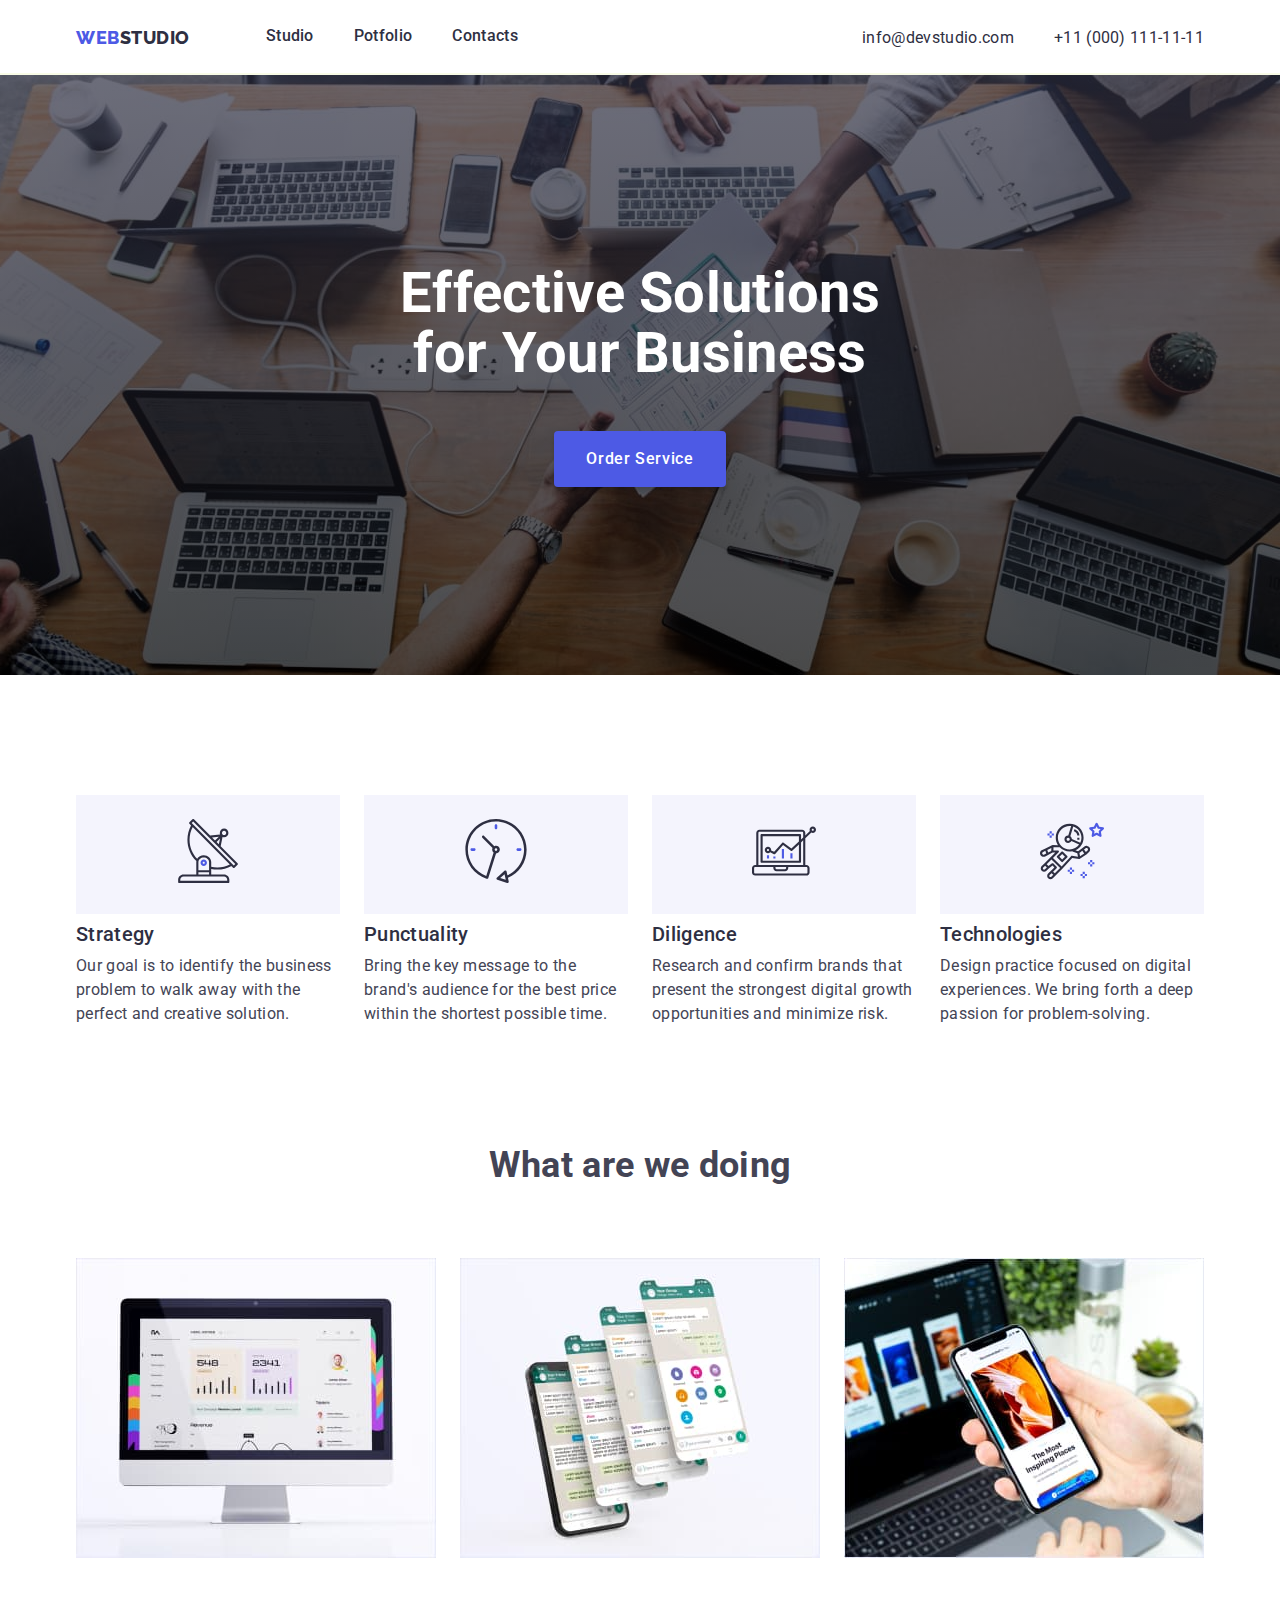
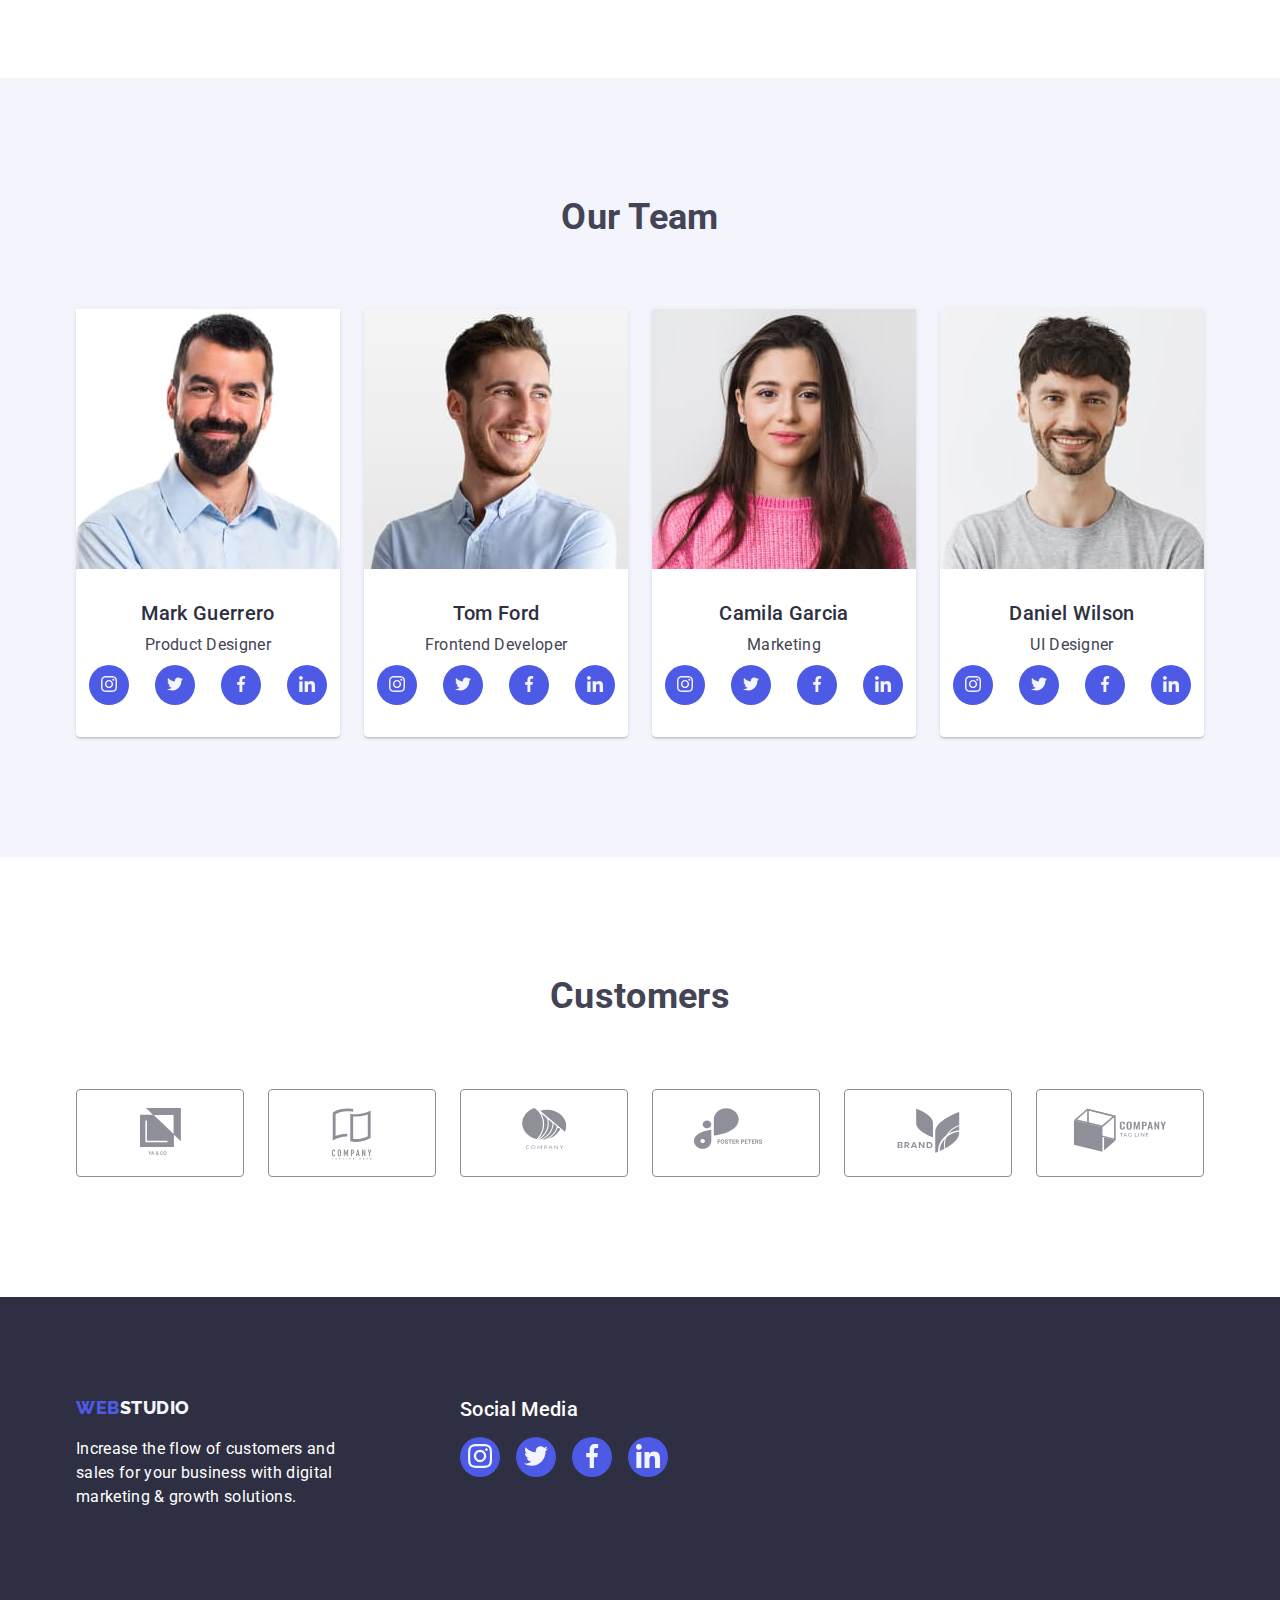
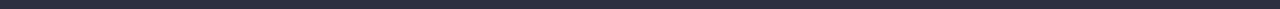
<file: index.html>
<!DOCTYPE html>
<html lang="en">
<head>
   <meta charset="UTF-8">
   <meta name="viewport" content="width=device-width, initial-scale=1.0">
   <title>Document</title>
   <link href="https://fonts.googleapis.com/css2?family=Raleway:wght@800&family=Roboto:wght@400;500;700&display=swap" rel="stylesheet">
   <link rel="stylesheet" href="https://cdnjs.cloudflare.com/ajax/libs/modern-normalize/3.0.0/modern-normalize.min.css">
   <link rel="stylesheet" href="./css/style.css">
</head>
   <body>
      <!--Header-->
      <header>
         <div class="container main-nav">
               <a href="./index.html" class="logo link"><span class="logo__web">Web</span>studio</a>
               <nav class="header__nav">
                  <ul class="menu list">
                     <li class="menu__item current"><a href="#" class="link">Studio</a></li>
                     <li class="menu__item current"><a href="./portfolio.html" class="link">Potfolio</a></li>
                     <li class="menu__item current"><a href="#" class="link">Contacts</a></li>
                  </ul>
               </nav>
               <address class="adress">
                  <ul class="adress__list list">
                     <li class="adress__list-item">
                        <a href="mailto:info@devstudio.com" class="link">info@devstudio.com</a>
                     </li>
                     <li class="adress__list-item">
                        <a href="tel:+11 (000) 111-11-11" class="link">+11 (000) 111-11-11</a>
                     </li>
                  </ul>
               </address>
         </div>   
      </header>

      <main>
         <!--hero-->
         <section class="hero overlay">
            <div class="container hero-main">
               <h1 class="hero-title">Effective Solutions<br>for Your Business</h1>
               <button type="button" class="hero__btn" data-modal-open>Order Service</button>
               <div class="backdrop is-hidden" data-modal>
                  <div class="order-modal">
                     <button type="button" class="close-btn" data-modal-close>
                        <svg width="8px" height="8px">
                           <use href="./images/symbol-defs.svg#closebtn"></use>
                        </svg>
                     </button>
                  </div>
               </div>
            </div>
         </section>

         <!--Advantages-->
         <section class="advantages">
            <div class="container">
               <h2 class="section__title visualli-hidden">Advantages</h2>
               <ul class="advantages__list list">
                  <li class="advantages__list-item">
                     <div class="advantages-link-icon">
                        <a href="#">
                           <svg width="64px" height="64px">
                              <use href="./images/symbol-defs.svg#icon-strategy"></use>
                           </svg>
                        </a>
                     </div>                     
                     <h3 class="item-title">Strategy</h3>
                     <p class="item-text">Our goal is to identify the business problem to walk away with the perfect and creative solution.</p>
                  </li>
                  <li class="advantages__list-item">
                     <div class="advantages-link-icon">
                        <a href="#">
                           <svg width="64px" height="64px">
                              <use href="./images/symbol-defs.svg#icon-punctuality"></use>
                           </svg>
                        </a>
                     </div>
                     <h3 class="item-title">Punctuality</h3>
                     <p class="item-text">Bring the key message to the brand's audience for the best price within the shortest possible time.</p>
                  </li>
                  <li class="advantages__list-item">
                        <div class="advantages-link-icon">
                           <a href="#">
                              <svg width="64px" height="64px">
                                 <use href="./images/symbol-defs.svg#icon-diligence"></use>
                              </svg>
                           </a>
                        </div>
                     <h3 class="item-title">Diligence</h3>
                     <p class="item-text">Research and confirm brands that present the strongest digital growth opportunities and minimize risk.</p>
                  </li>
                  <li class="advantages__list-item">
                     <div class="advantages-link-icon">
                        <a href="#" >
                           <svg width="64px" height="64px">
                              <use href="./images/symbol-defs.svg#icon-technologies"></use>
                           </svg>
                        </a>
                     </div>
                     <h3 class="item-title">Technologies</h3>
                     <p class="item-text">Design practice focused on digital experiences. We bring forth a deep passion for problem-solving.</p>
                  </li>
               </ul>
            </div>
         </section>

         <!--WhatAreWeDoing-->
         <section class="gadjets">
            <div class="container">
               <h2 class="section__title">What are we doing</h2>
               <div class="gadjets__imgs">
                  <img src="./images/what1.jpg" alt="Mac" width="360">
                  <img src="./images/what2.jpg" alt="Message" width="360">
                  <img src="./images/what3.jpg" alt="Smartphone" width="360">
               </div>
            </div>
         </section>

         <!--Team-->
         <section class="team">
            <div class="container">
               <h2 class="section__title">Our Team</h2>
               <ul class="team__list list">
                  <li class="team__list-item">
                     <img src="./images/teamcard1.jpg" alt="FotoMark" width="264">
                     <div class="item-descr-team">
                        <h3 class="item-title">Mark Guerrero</h3>
                        <p class="item-text">Product Designer</p>
                     </div>
                     <ul class="social-list-team list">
                        <li class="social-link team-link">
                           <a href="#">
                              <svg class="link-icon-team" width="16px" height="16px">
                                 <use href="./images/symbol-defs.svg#instagram"></use>
                              </svg>
                           </a>
                        </li>
                        <li class="social-link team-link">
                           <a href="#">
                              <svg class="link-icon-team" width="16px" height="16px">
                                 <use href="./images/symbol-defs.svg#twitter"></use>
                              </svg>
                           </a>
                        </li>
                        <li class="social-link team-link">
                           <a href="#">
                              <svg class="link-icon-team" width="16px" height="16px">
                                 <use href="./images/symbol-defs.svg#facebook"></use>
                              </svg>
                           </a>
                        </li>
                        <li class="social-link team-link">
                           <a href="#">
                              <svg class="link-icon-team" width="16px" height="16px">
                                 <use href="./images/symbol-defs.svg#linkedin"></use>
                              </svg>
                           </a>
                        </li>
                     </ul>
                  </li>
                  <li class="team__list-item">
                     <img src="./images/teamcard2.jpg" alt="FotoTom" width="264">
                     <div class="item-descr-team">
                        <h3 class="item-title">Tom Ford</h3>
                        <p class="item-text">Frontend Developer</p>
                     </div>
                     <ul class="social-list-team list">
                        <li class="social-link team-link">
                           <a href="#">
                              <svg class="link-icon-team" width="16px" height="16px">
                                 <use href="./images/symbol-defs.svg#instagram"></use>
                              </svg>
                           </a>
                        </li>
                        <li class="social-link team-link">
                           <a href="#">
                              <svg class="link-icon-team" width="16px" height="16px">
                                 <use href="./images/symbol-defs.svg#twitter"></use>
                              </svg>
                           </a>
                        </li>
                        <li class="social-link team-link">
                           <a href="#">
                              <svg class="link-icon-team" width="16px" height="16px">
                                 <use href="./images/symbol-defs.svg#facebook"></use>
                              </svg>
                           </a>
                        </li>
                        <li class="social-link team-link">
                           <a href="#">
                              <svg class="link-icon-team" width="16px" height="16px">
                                 <use href="./images/symbol-defs.svg#linkedin"></use>
                              </svg>
                           </a>
                        </li>
                     </ul>
                  </li>
                  <li class="team__list-item">
                     <img src="./images/teamcard3.jpg" alt="FotoCamila" width="264">
                     <div class="item-descr-team">
                        <h3 class="item-title">Camila Garcia</h3>
                        <p class="item-text">Marketing</p>
                     </div>
                     <ul class="social-list-team list">
                        <li class="social-link team-link">
                           <a href="#">
                              <svg class="link-icon-team" width="16px" height="16px">
                                 <use href="./images/symbol-defs.svg#instagram"></use>
                              </svg>
                           </a>
                        </li>
                        <li class="social-link team-link">
                           <a href="#">
                              <svg class="link-icon-team" width="16px" height="16px">
                                 <use href="./images/symbol-defs.svg#twitter"></use>
                              </svg>
                           </a>
                        </li>
                        <li class="social-link team-link">
                           <a href="#">
                              <svg class="link-icon-team" width="16px" height="16px">
                                 <use href="./images/symbol-defs.svg#facebook"></use>
                              </svg>
                           </a>
                        </li>
                        <li class="social-link team-link">
                           <a href="#">
                              <svg class="link-icon-team" width="16px" height="16px">
                                 <use href="./images/symbol-defs.svg#linkedin"></use>
                              </svg>
                           </a>
                        </li>
                     </ul>
                  </li>
                  <li class="team__list-item">
                     <img src="./images/teamcard4.jpg" alt="FotoDaniel" width="264">
                     <div class="item-descr-team">
                        <h3 class="item-title">Daniel Wilson</h3>
                        <p class="item-text">UI Designer</p>
                     </div>
                     <ul class="social-list-team list">
                        <li class="social-link team-link">
                           <a href="#">
                              <svg class="link-icon-team" width="16px" height="16px">
                                 <use href="./images/symbol-defs.svg#instagram"></use>
                              </svg>
                           </a>
                        </li>
                        <li class="social-link team-link">
                           <a href="#">
                              <svg class="link-icon-team" width="16px" height="16px">
                                 <use href="./images/symbol-defs.svg#twitter"></use>
                              </svg>
                           </a>
                        </li>
                        <li class="social-link team-link">
                           <a href="#">
                              <svg class="link-icon-team" width="16px" height="16px">
                                 <use href="./images/symbol-defs.svg#facebook"></use>
                              </svg>
                           </a>
                        </li>
                        <li class="social-link team-link">
                           <a href="#">
                              <svg class="link-icon-team" width="16px" height="16px">
                                 <use href="./images/symbol-defs.svg#linkedin"></use>
                              </svg>
                           </a>
                        </li>
                     </ul>
                  </li>
               </ul>
            </div>
         </section>

         <!-- Customers -->
         <section class="customers">
            <div class="container">
               <h2 class="section__title">Customers</h2>
               <ul class="customers-list list">
                  <li class="customers-item">
                     <a href="#">
                        <svg class="customers-link" width="41px" height="47px" aria-label="Company1">
                           <use href="./images/symbol-defs.svg#customers1"></use>
                        </svg>
                     </a>
                  </li>
                  <li class="customers-item">
                     <a href="#">
                        <svg class="customers-link" width="40px" height="52px" aria-label="Company2">
                           <use  href="./images/symbol-defs.svg#customers2"></use>
                        </svg>
                     </a>
                  </li>
                  <li class="customers-item">
                     <a href="#">
                        <svg  class="customers-link" width="44px" height="41px" aria-label="Company3">
                           <use href="./images/symbol-defs.svg#customers3"></use>
                        </svg>
                     </a>
                  </li>
                  <li class="customers-item">
                     <a href="#">
                        <svg class="customers-link" width="84px" height="41px" aria-label="Company4">
                           <use href="./images/symbol-defs.svg#customers4"></use>
                        </svg>
                     </a>
                  </li>
                  <li class="customers-item">
                     <a href="#">
                        <svg class="customers-link" width="63px" height="45px" aria-label="Company5">
                           <use href="./images/symbol-defs.svg#customers5"></use>
                        </svg>
                     </a>
                  </li>
                  <li class="customers-item">
                     <a href="#">
                        <svg class="customers-link" width="94px" height="44px" aria-label="Company6">
                           <use href="./images/symbol-defs.svg#customers6"></use>
                        </svg>
                     </a>
               </ul>
            </div>
         </section>
      </main>

      <!--Footer-->
      <footer>
         <div class="container">
            <div class="footer-main">
               <div class="footer-logodescr">
                  <a class="logo" href="./index.html"><span class="logo__web">Web</span>studio</a>
                  <p class="item-text footer-text">Increase the flow of customers and sales for your business with digital marketing & growth solutions.</p>
               </div>
               <div class="footer-social">
                  <h3 class="item-title social-title">Social Media</h3>
                  <ul class="social-list-footer list">
                     <li class="social-link footer-link">
                        <a href="#">
                           <svg class="link-icon" width="24px" height="24px" aria-label="Instagram">
                              <use href="./images/symbol-defs.svg#instagram"></use>
                           </svg>
                        </a>
                     </li>
                     <li class="social-link footer-link">
                        <a href="#">
                           <svg class="link-icon" width="24px" height="24px" aria-label="Twitter">
                              <use href="./images/symbol-defs.svg#twitter"></use>
                           </svg>
                        </a>
                     </li>
                     <li class="social-link footer-link">
                        <a href="#">
                           <svg class="link-icon" width="24px" height="24px" aria-label="Facebook">
                              <use href="./images/symbol-defs.svg#facebook"></use>
                           </svg>
                        </a>
                     </li>
                     <li class="social-link footer-link">
                        <a href="#">
                           <svg class="link-icon" width="24px" height="24px" aria-label="Linkedin">
                              <use href="./images/symbol-defs.svg#linkedin"></use>
                           </svg>
                        </a>
                     </li>
                  </ul>
               </div>
            </div>
         </div>
      </footer>
      <script src="./modal.js"></script>
   </body>
</html>
</file>
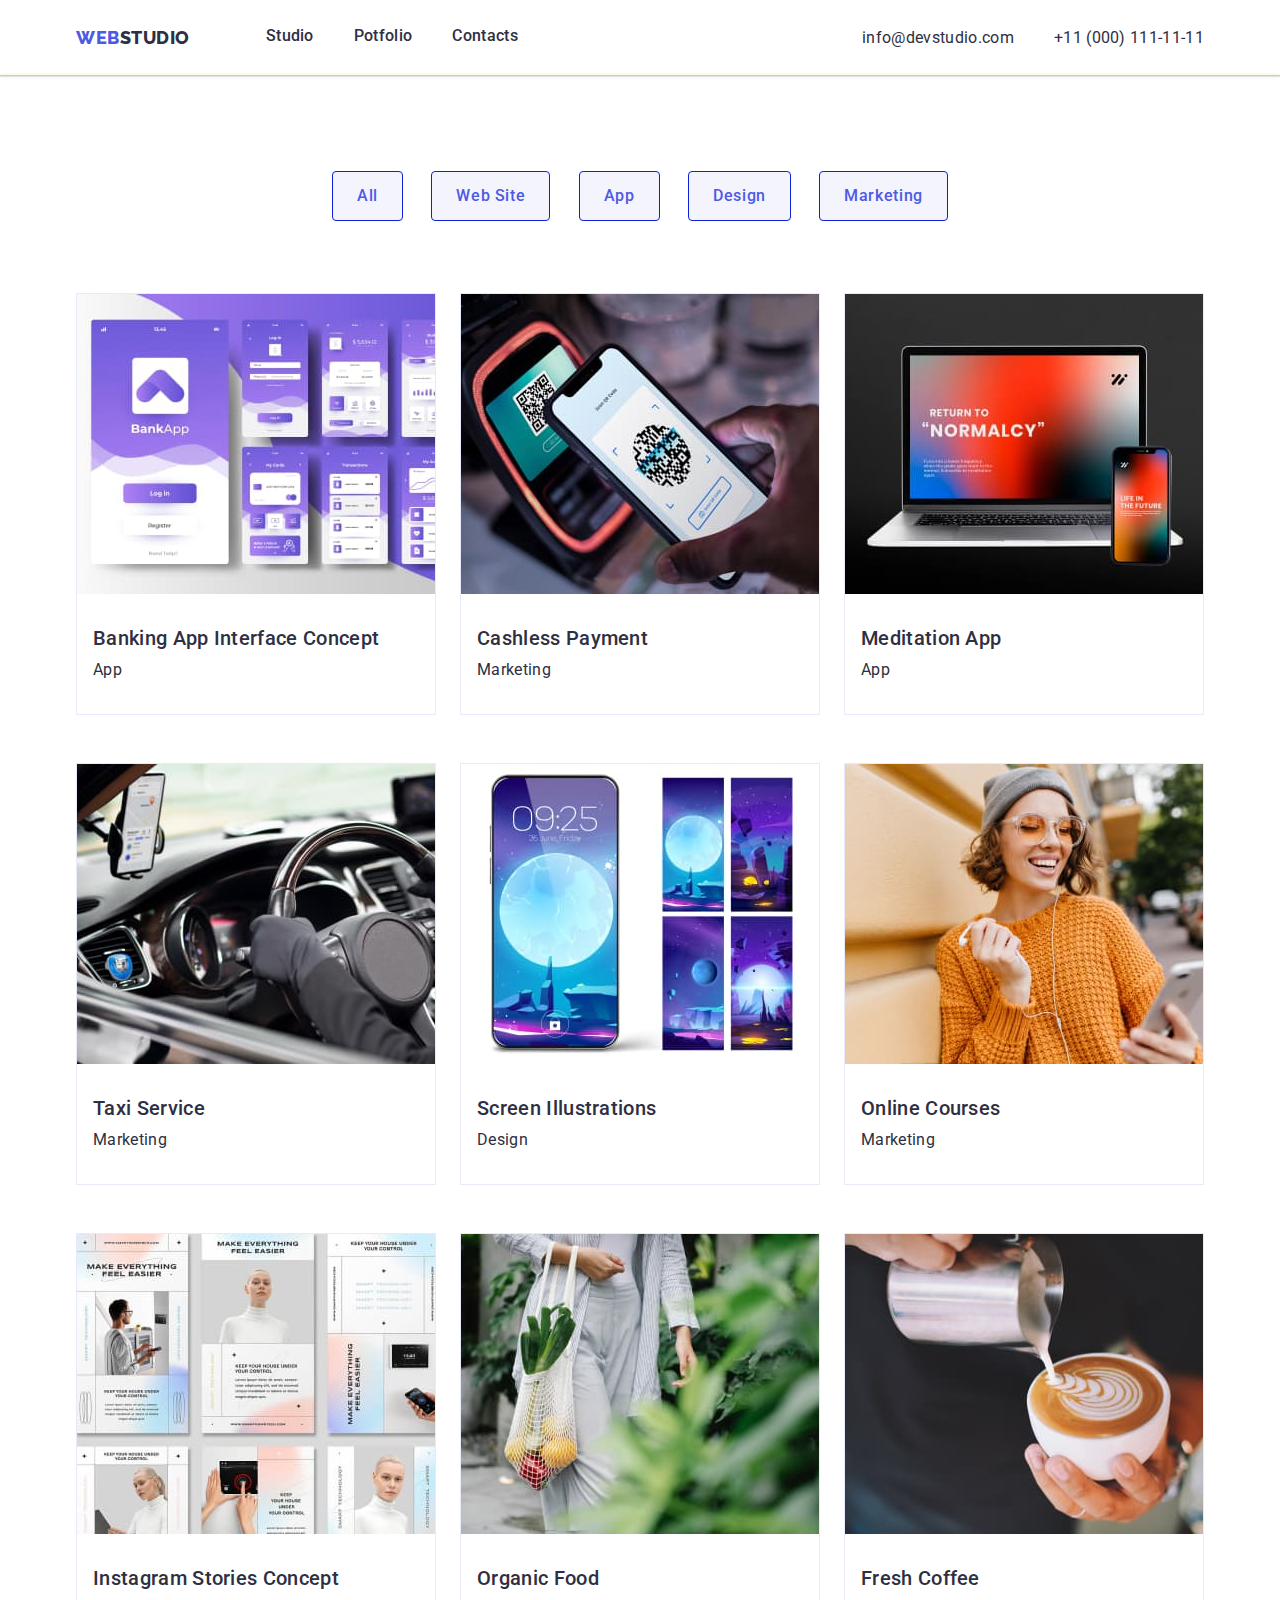
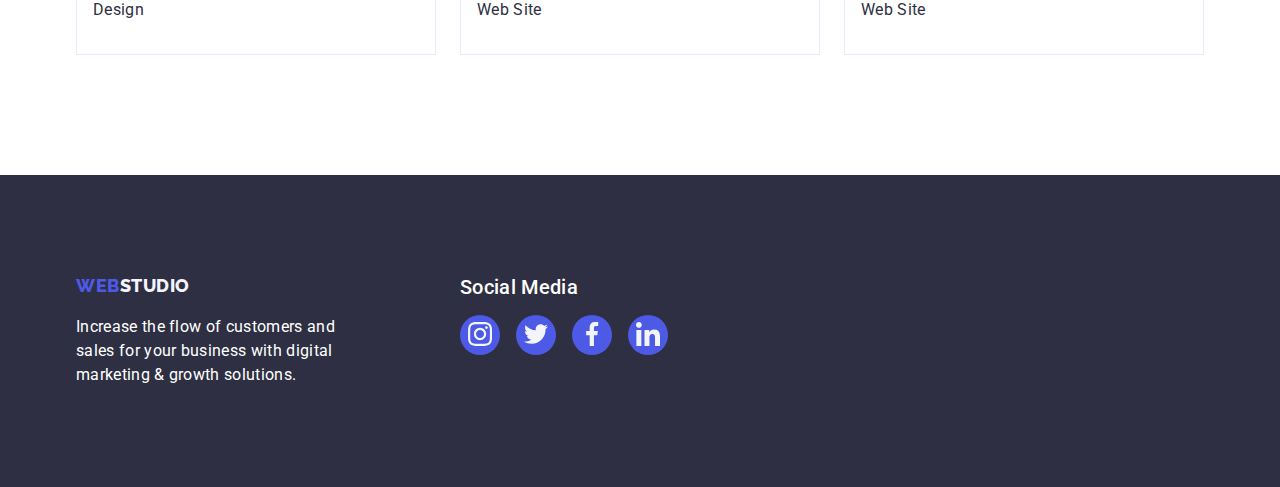
<file: portfolio.html>
<!DOCTYPE html>
<html lang="en">
<head>
   <meta charset="UTF-8">
   <meta name="viewport" content="width=device-width, initial-scale=1.0">
   <title>Document</title>
   <link href="https://fonts.googleapis.com/css2?family=Raleway:wght@800&family=Roboto:wght@400;500;700&display=swap" rel="stylesheet">
   <link rel="stylesheet" href="https://cdnjs.cloudflare.com/ajax/libs/modern-normalize/3.0.0/modern-normalize.min.css">
   <link rel="stylesheet" href="./css/style.css">
</head>
<body>
   <!--Header-->
   <header>
      <div class="container main-nav">
            <a href="./index.html" class="logo link"><span class="logo__web">Web</span>studio</a>
            <nav class="header__nav">
               <ul class="menu list">
                  <li class="menu__item current"><a href="./index.html" class="link">Studio</a></li>
                  <li class="menu__item current"><a href="./portfolio.html" class="link">Potfolio</a></li>
                  <li class="menu__item current"><a href="#" class="link">Contacts</a></li>
               </ul>
            </nav>
            <address class="adress">
               <ul class="adress__list list">
                  <li class="adress__list-item">
                     <a href="#" class="link">info@devstudio.com</a>
                  </li>
                  <li class="adress__list-item">
                     <a href="#" class="link">+11 (000) 111-11-11</a>
                  </li>
               </ul>
            </address>
      </div>   
   </header>

   <main>
      <section class="portfolio">
         <div class="container">
            <h2 class="section__title visualli-hidden">Portfolio</h2>
            <div class="portfolio__filters">
               <button type="button" class="portfolio__btn">All</button>
               <button type="button" class="portfolio__btn">Web Site</button>
               <button type="button" class="portfolio__btn">App</button>
               <button type="button" class="portfolio__btn">Design</button>
               <button type="button" class="portfolio__btn">Marketing</button>
            </div>
            <ul class="portfolio__works list">
               <li class="portfolio__works-item">
                  <a href="#" class="link">
                     <div class="work-descr">
                        <img src="./images/portfolio1.jpg" alt="BankApp" width="360">
                        <p class="img-text">14 Stylish and User-Friendly App Design Concepts · Task Manager App · Calorie Tracker App · Exotic Fruit Ecommerce App · Cloud Storage App</p>
                     </div>
                     <div class="item-descr-portfolio">
                        <h3 class="item-title">Banking App Interface Concept</h3>
                        <p class="item-text">App</p>
                     </div>
                  </a>   
               </li>
               <li class="portfolio__works-item">
                  <a href="#" class="link">
                     <div class="work-descr">
                        <img src="./images/portfolio2.jpg" alt="Payment" width="360">
                        <p class="img-text">14 Stylish and User-Friendly App Design Concepts · Task Manager App · Calorie Tracker App · Exotic Fruit Ecommerce App · Cloud Storage App</p>
                     </div>
                     <div class="item-descr-portfolio">
                        <h3 class="item-title">Cashless Payment</h3>
                        <p class="item-text">Marketing</p>
                     </div>
                  </a>
               </li>
               <li class="portfolio__works-item">
                  <a href="#" class="link">
                     <div class="work-descr">
                        <img src="./images/portfolio3.jpg" alt="Laptop" width="360">
                        <p class="img-text">14 Stylish and User-Friendly App Design Concepts · Task Manager App · Calorie Tracker App · Exotic Fruit Ecommerce App · Cloud Storage App</p>
                     </div>
                     <div class="item-descr-portfolio">
                        <h3 class="item-title">Meditation App</h3>
                        <p class="item-text">App</p>
                     </div>   
                  </a>
               </li>
               <li class="portfolio__works-item">
                  <a href="#" class="link">
                     <div class="work-descr">
                        <img src="./images/portfolio4.jpg" alt="Taxi" width="360">
                        <p class="img-text">14 Stylish and User-Friendly App Design Concepts · Task Manager App · Calorie Tracker App · Exotic Fruit Ecommerce App · Cloud Storage App</p>
                     </div>
                     <div class="item-descr-portfolio">
                        <h3 class="item-title">Taxi Service</h3>
                        <p class="item-text">Marketing</p>
                     </div>   
                  </a>  
               </li>
               <li class="portfolio__works-item">
                  <a href="#" class="link">
                     <div class="work-descr">
                        <img src="./images/portfolio5.jpg" alt="Screen" width="360">
                        <p class="img-text">14 Stylish and User-Friendly App Design Concepts · Task Manager App · Calorie Tracker App · Exotic Fruit Ecommerce App · Cloud Storage App</p>
                     </div>
                     <div class="item-descr-portfolio">
                        <h3 class="item-title">Screen Illustrations</h3>
                        <p class="item-text">Design</p>
                     </div>   
                  </a>   
               </li>
               <li class="portfolio__works-item">
                  <a href="#" class="link">
                     <div class="work-descr">
                        <img src="./images/portfolio6.jpg" alt="Girl" width="360">
                        <p class="img-text">14 Stylish and User-Friendly App Design Concepts · Task Manager App · Calorie Tracker App · Exotic Fruit Ecommerce App · Cloud Storage App</p>
                     </div>
                     <div class="item-descr-portfolio">
                        <h3 class="item-title">Online Courses</h3>
                        <p class="item-text">Marketing</p>
                     </div>   
                  </a>   
               </li>
               <li class="portfolio__works-item">
                  <a href="#" class="link">
                     <div class="work-descr">
                        <img src="./images/portfolio7.jpg" alt="InstStories" width="360">
                        <p class="img-text">14 Stylish and User-Friendly App Design Concepts · Task Manager App · Calorie Tracker App · Exotic Fruit Ecommerce App · Cloud Storage App</p>
                     </div>
                     <div class="item-descr-portfolio">
                        <h3 class="item-title">Instagram Stories Concept</h3>
                        <p class="item-text">Design</p>
                     </div>   
                  </a>   
               </li>
               <li class="portfolio__works-item">
                  <a href="#" class="link">
                     <div class="work-descr">
                        <img src="./images/portfolio8.jpg" alt="Food" width="360">
                        <p class="img-text">14 Stylish and User-Friendly App Design Concepts · Task Manager App · Calorie Tracker App · Exotic Fruit Ecommerce App · Cloud Storage App</p>
                     </div>
                     <div class="item-descr-portfolio">
                        <h3 class="item-title">Organic Food</h3>
                        <p class="item-text">Web Site</p>
                     </div>   
                  </a>   
               </li>
               <li class="portfolio__works-item">
                  <a href="#" class="link">
                     <div class="work-descr">
                        <img src="./images/portfolio9.jpg" alt="Coffe" width="360">
                        <p class="img-text">14 Stylish and User-Friendly App Design Concepts · Task Manager App · Calorie Tracker App · Exotic Fruit Ecommerce App · Cloud Storage App</p>
                     </div>
                     <div class="item-descr-portfolio">
                        <h3 class="item-title">Fresh Coffee</h3>
                        <p class="item-text">Web Site</p>
                     </div>   
                  </a>   
               </li>
            </ul>
         </div>   
      </section>
   </main>

   <!--Footer-->
   <footer>
      <div class="container">
         <div class="footer-main">
            <div class="footer-logodescr">
               <a class="logo" href="./index.html"><span class="logo__web">Web</span>studio</a>
               <p class="item-text footer-text">Increase the flow of customers and sales for your business with digital marketing & growth solutions.</p>
            </div>
            <div class="footer-social">
               <h3 class="item-title social-title">Social Media</h3>
               <ul class="social-list-footer list">
                  <li class="social-link footer-link">
                     <a href="#">
                        <svg class="link-icon" width="24px" height="24px" aria-label="Instagram">
                           <use href="./images/symbol-defs.svg#instagram"></use>
                        </svg>
                     </a>
                  </li>
                  <li class="social-link footer-link">
                     <a href="#">
                        <svg class="link-icon" width="24px" height="24px" aria-label="Twitter">
                           <use href="./images/symbol-defs.svg#twitter"></use>
                        </svg>
                     </a>
                  </li>
                  <li class="social-link footer-link">
                     <a href="#">
                        <svg class="link-icon" width="24px" height="24px" aria-label="Facebook">
                           <use href="./images/symbol-defs.svg#facebook"></use>
                        </svg>
                     </a>
                  </li>
                  <li class="social-link footer-link">
                     <a href="#">
                        <svg class="link-icon" width="24px" height="24px" aria-label="Linkedin">
                           <use href="./images/symbol-defs.svg#linkedin"></use>
                        </svg>
                     </a>
                  </li>
               </ul>
            </div>
         </div>
      </div>
   </footer>
</body>
</html>
</file>
<file: css/style.css>
:root {
   --font-family: "Roboto", sans-serif;
   --second-family: "Raleway", sans-serif;

   --primary-brand: #4d5ae5; /* iris */
   --pressed-btn: #404bbf; /* ocean */ 
   --dark: #2e2f42; /* navy-blue */
   --text: #434455; /* slate*/
   --light: #f4f4fd; /* cloud */
   --primary: #fff; /* white */
   --active-social: #31d0aa; /* green */


 }

html {
   box-sizing: border-box;
}


body{
   background-color: var(--primary);
   color: var(--text);
   font-family: var(--font-family);
   font-weight: 400;
   font-size: 16px;
   letter-spacing: 0.02em;
   line-height: 1.5;
   cursor: default;
}
img{
   display: block;
}
.list{
   margin: 0;
   padding: 0;
   list-style: none;
   /* outline:2px solid #320bd0; */
}
.link{
   color: var(--dark); 
   text-decoration: none;
}
.section__title{
   margin-top: 0;
   margin-bottom: 72px;
   font-family: var(--font-family);
   text-align: center;
   font-size: 36px;
   font-weight: 700;
   line-height: 1.1;
   /* outline: 2px solid #61c40a; */
}
.item-title{
   margin-top: 0;
   margin-bottom: 8px;
   color: var(--dark);
   font-size: 20px;
   font-weight: 500;
   line-height: 1.2;
}
.item-text{
   margin-top: 0;
   margin-bottom: 0;
}
button{
   font-family: inherit;
   text-align: center;
   font-size: 16px;
   font-weight: 500;
   line-height: 1.5;
   letter-spacing: 0.04em;
   cursor: pointer;
}

.visualli-hidden {
   position: absolute;
   width: 1px;
   height: 1px;
   margin: -1px;
   border: 0;
   padding: 0;
   white-space: nowrap;
   clip-path: inset(100%);
   clip: rect(0 0 0 0);
   overflow: hidden;
 }


.container{
   width: 1158px;
   margin: 0 auto;
   padding-left: 15px;
   padding-right: 15px;
   /* outline: 2px solid #a10d0d; */
}
header {
   width: 100%;
   height: 75px;
   top: 0;
   left: 0;
   background-color: var(--primary);
   border-bottom: 2px solid #F9FCe7;
   box-shadow: 0px 2px 1px rgba(46, 47, 66, 0.08), 
      0px 1px 1px rgba(46, 47, 66, 0.16), 
      0px 1px 6px rgba(46, 47, 66, 0.08);
   }

/* -------------------------Main Page-------------------------------- */

/*--- Header ---*/
.main-nav{
   display: flex;
   align-items: center;
}
.logo {
   margin-right: 76px;

   text-decoration: none;
   text-transform: uppercase;
   font-family: var(--second-family);
   font-weight: 800;
   font-size: 18px;
   letter-spacing: 0.03em;
   line-height: 1.2;
}
.logo__web{
   color: var(--primary-brand);
}
.menu{
   display: flex;
}
.menu__item:not(:last-child){
   margin-right: 40px;
}
.menu__item .link{
   display: block;
   padding-top: 24px;
   padding-bottom: 24px;

   font-weight: 500;
   transition: color 250ms cubic-bezier(0.4, 0, 0.2, 1);
}
.menu__item .link::after{
   content: '';
   display: inherit;
   transform: translateY(23px);
   width: 100%;
   height: 4px;
   background: var(--pressed-btn);
   border-radius: 2px;
   opacity: 0;
   transition: opacity 250ms cubic-bezier(0.4, 0, 0.2, 1);
}
.menu__item .link:hover::after,
.menu__item .link:focus::after{
   opacity: 1;
}


.adress{
   margin-left: auto;
}
.adress__list{
   display: flex;
}
.adress__list-item + .adress__list-item{
   margin-left: 40px;
}
.adress__list-item .link{
   font-style: normal;
   transition: color 250ms cubic-bezier(0.4, 0, 0.2, 1);
}
.menu__item .link{
}
.adress__list-item .link:hover,
.adress__list-item .link:focus,
.menu__item .link:hover,
.menu__item .link:focus{
   color: var(--primary-brand);
}


/*--- hero ---*/
.hero {
   margin-bottom: 120px;

   background-color: var(--dark);
   text-align: center;
}
.overlay{
   /* max-width: 1440px; */
   height: 600px;
   background-image: linear-gradient(rgba(46, 47, 66, 0.7), rgba(0, 0, 0, 0.7)), url(../images/hero-bg.jpg);
   background-repeat: no-repeat;
   background-position: center;
   background-size: cover;
}
.hero-main{
   padding: 188px 0px;
}
.hero-title {
   margin-top: 0;
   margin-bottom: 48px;

   color: var(--primary);
   font-size: 56px;
   line-height: 60px;
   font-weight: 700;

}
.hero__btn{
   background-color: var(--primary-brand);
   color: var(--primary);

   /* display: inline-block; */ 
   padding: 16px 32px;
   border-radius: 4px;
   border: none;
   
   box-shadow: 0px 4px 4px rgba(0, 0, 0, 0.15);
   transition: background-color 250ms cubic-bezier(0.4, 0, 0.2, 1);
}

.hero__btn:hover,
.hero__btn:focus{
   background-color: var(--pressed-btn);
}

.backdrop{
   position: fixed;
   top: 0;
   left: 0;
   width: 100%;
   height: 100%;
   background-color: rgba(46, 47, 66, 0.8);
   transition: background-color 250ms cubic-bezier(0.4, 0, 0.2, 1);
}

.backdrop.is-hidden{
   opacity: 0;
   pointer-events: none;
   visibility: hidden;
}

.backdrop.is-hidden.order-modal{
   transform: translate(-50%, -50%)  scale(0) rotate(0);
}

.order-modal{
   position: absolute;
   top: 50%;
   left: 50%;
   transform: translate(-50%, -50%)  scale(1) rotate(360deg);

   min-width: 408px;
   min-height: 584px;

   background-color: var(--primary);
   border-radius: 4px;
   transition: transform 250ms cubic-bezier(0.4, 0, 0.2, 1);
}

.close-btn{
   position: absolute;
   top: 0;
   right: 0;
   margin-right: 24px;
   margin-top: 24px;

   width: 24px;
   height: 24px;
   border: 1px solid rgba(0, 0, 0, 0.1);
   background: #e6e9ff;
   border-radius: 50%;
}
.close-btn svg{
   position: absolute;
   top: 8px;
   right: 7px;
}

/*--- Advantages ---*/
.advantages{
   margin-bottom: 120px;
}
.advantages__list{
   display: flex;
   gap: 24px;
}
.advantages__list-item{
   width: 264px;
}
.advantages-link-icon{
   text-align: center;
   padding-top: 24px;
   padding-bottom: 24px;
   background-color: var(--light);
   margin-bottom: 8px;
}


/*--- Gadjets ---*/
.gadjets{
   margin-bottom: 120px;
}
.gadjets__imgs{
   display: flex;
   justify-content: space-between;
} 

/*--- Team ---*/
.team {
   background-color: var(--light);
   padding: 120px 0px;
}
.team__list {
   display: flex;
   gap: 24px;
}
.team__list-item {
   width: 264px;

   text-align: center;
   background-color: var(--primary);
   border-radius: 0px 0px 4px 4px;
   box-shadow: 0px 2px 1px rgba(46, 47, 66, 0.08), 
      0px 1px 1px rgba(46, 47, 66, 0.16), 
      0px 1px 6px rgba(46, 47, 66, 0.08);
}
.social-list-team{
   display: flex;
   margin-top: 8px;
   margin-bottom: 32px;
}
.team-link{
   cursor: pointer;
}
.team-link:hover,
.team-link:focus{
   background-color: var(--pressed-btn);
}
.link-icon-team{
   margin-top: 11px;
}
.item-descr-team{
   padding-top: 32px;
}

/* --- Customers --- */
.customers {
   padding: 120px 0px;
}
.customers-list {
   display: flex;
   gap: 24px;
}
.customers-item {
   text-align: center;
   border: 1px solid #8e8f99;
   border-radius: 4px;
   width: 168px;
   height: 88px;
   cursor: pointer;
   transition: border 250ms cubic-bezier(0.4, 0, 0.2, 1);
}
.customers-link{
   margin-top: 18px;
   fill: #8e8f99;
   transition: fill 250ms cubic-bezier(0.4, 0, 0.2, 1);
}

.customers-item:hover,
.customers-item:focus{
   border: 1px solid var(--pressed-btn);
}

.customers-link:hover,
.customers-link:focus{
   fill: var(--pressed-btn);
}



/* Footer */
footer{
   background-color: var(--dark);
   color: var(--primary);
   padding: 100px 0px;
}
.footer-main{
   display: flex;
}
footer .logo{
   color: var(--light);
}
.footer-logodescr{
   width: 264px;
   margin-right: 120px;
}
.footer-text{
   margin-top: 16px;
}
.social-title{
   color: var(--primary);
   margin-bottom: 16px;
}
.social-list-footer{
   display: flex;
}
.social-link{
   display: inline-block;
   text-align: center;
   margin: auto;
   width: 40px;
   height: 40px;
   background-color: var(--primary-brand);
   border-radius: 50%;
}
.footer-link{
   transition: background-color 250ms cubic-bezier(0.4, 0, 0.2, 1);
}
.footer-link:hover,
.footer-link:focus{
   background-color: var(--active-social);
}
.footer-link:not(:last-child){
   margin-right: 16px;
}
.link-icon{
   margin-top: 7px;
}


/* -------------------------Portfolio---------------------------- */

.portfolio__filters{
   margin-bottom: 72px;
   padding-top: 96px;
   text-align: center;
}
.portfolio__btn {
   color: var(--primary-brand);
   background-color: var(--light);

   padding: 12px 24px;
   border: 1px solid #0e21d9;
   border-radius: 4px;
}
.portfolio__btn:not(:last-child){
   margin-right: 24px;
}
.portfolio__btn:hover,
.portfolio__btn:focus {
   color: var(--primary);
   background-color: var(--pressed-btn);
   border: 1px solid transparent;
   box-shadow: 0px 2px 2px rgba(0, 0, 0, 0.12),
    0px 2px 1px rgba(0, 0, 0, 0.08), 
    0px 3px 1px rgba(0, 0, 0, 0.1);
   
   transition: box-shadow 250ms cubic-bezier(0.4, 0, 0.2, 1);
}
.portfolio__works{
   display: flex;
   flex-wrap: wrap;
   margin-bottom: 120px;
   cursor: pointer;
}
.portfolio__works-item {
   /* width: 360px; */
   width: calc((100%  - 48px) / 3);
   border:1px solid #e7e9fc;
   transition: box-shadow 250ms cubic-bezier(0.4, 0, 0.2, 1);
}
.portfolio__works-item{
   margin-right: 24px;
   margin-bottom: 48px;
}
.portfolio__works-item:nth-child(3n){
   margin-right: 0;
}
.portfolio__works-item:nth-last-child(-n + 3){
   margin-bottom: 0;
}
.portfolio__works-item:hover,
.portfolio__works-item:focus{
   box-shadow: 0px 2px 1px rgba(46, 47, 66, 0.08),
   0px 1px 1px rgba(46, 47, 66, 0.16), 
   0px 1px 6px rgba(46, 47, 66, 0.08);
}
.work-descr{
   overflow: hidden;
   position: relative;
}
.img-text{
   position: absolute;
   top: 0;
   left: 0;

   background-color: var(--primary-brand);
   color: #ffffff;
   margin: 0; 
   padding-top: 40px;
   padding-left: 32px;
   padding-right: 32px;

   width: 360px;
   line-height: 1.5;
   
   opacity: 0;
   transform: translate(0%,100%);
   transition: transform 250ms cubic-bezier(0.4, 0, 0.2, 1);
}

.portfolio__works-item:hover .img-text,
.portfolio__works-item:focus .img-text{
   opacity: 1;
   transform: translateY(0%);
   height: 100%;
}


.item-descr-portfolio{
   margin-top: 32px;
   margin-bottom: 32px;
   padding-left: 16px;
}
</file>
